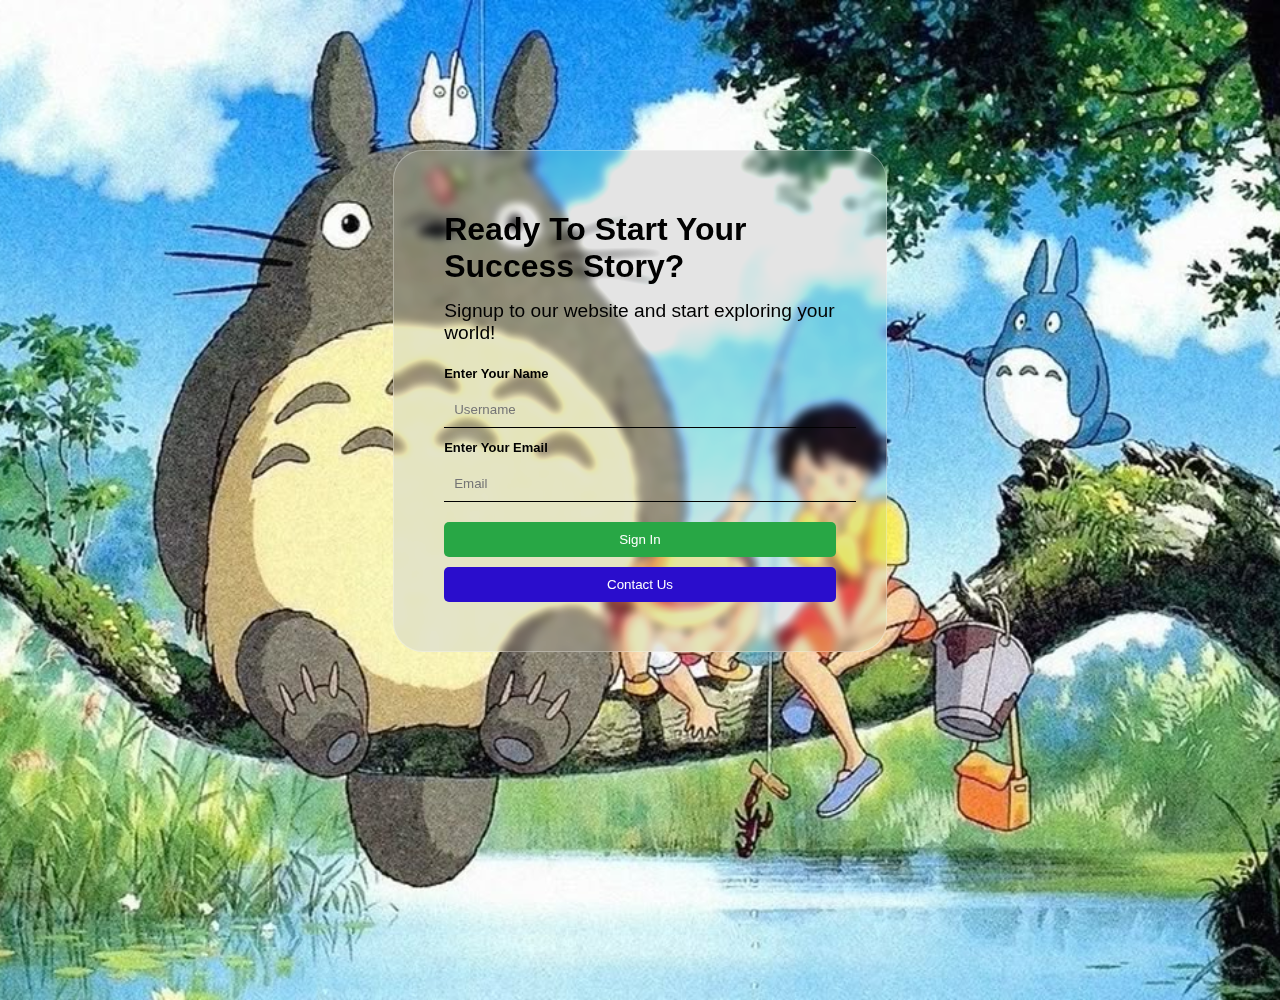
<file: index.html>
<!DOCTYPE html>
<html lang="en">
  <head>
    <meta charset="UTF-8" />
    <meta name="viewport" content="width=device-width, initial-scale=1.0" />
    <title>Sign In</title>
    <style>
      body {
        
    font-family: "Roboto", sans-serif;
    font-optical-sizing: auto;
   
    font-style: normal;

        height: 100%;

        margin: 0;
        background-image: url(./d4aa4e1e-fc3d-4a79-8688-02877bed8460.jpeg);
        background-size: cover; /* Scales the image to cover the entire container */
        background-position: center; /* Centers the image */
        background-repeat: no-repeat; /* Prevents repetition */

        display: flex;
        justify-content: center;
      }

      .container {
        width: 50%;
        height: 400px;
        padding: 50px;
        margin-top: 100px;

        display: flex;
        flex-direction: column;
        justify-content: center;

        border-radius: 30px;

        background: rgba(67, 66, 66, 0.147); /* Light transparent background */
        backdrop-filter: blur(5px) brightness(1.2); /* Blur effect with brightness */

        border: 1px solid rgba(255, 255, 255, 0.3);


        
      }
      .parentContainer {
        height: 100vh;
        padding: 50px;
        display: flex;
        justify-content: center;
      }

      input {
        width: 100%;
        padding: 10px;
        margin: 10px 0;
        border: 1px solid #000000;
        border-top: none;
        border-left: none;
        border-right: none;
        background-color: rgba(0, 0, 0, 0);
      }
      .btn {
        background-color: #28a745;
        color: white;
        border: none;
        padding: 10px;
        width: 100%;
        border-radius: 5px;
        cursor: pointer;
        margin-top: 10px;
        margin-bottom: 10px;
      }

      .btn1 {
        background-color: #2a0dcc;
        color: white;
        border: none;

        padding: 10px;
        width: 100%;
        border-radius: 5px;
        cursor: pointer;
      }
      .btn:hover {
        background-color: #218838;
      }

      .btn1:hover {
        background-color: rgb(6, 11, 106);
      }

      h1 {
        margin: 0%;
        padding: 10px 0;
      }

      h2 {
        margin: 0;
        padding: 5px 0;
        padding-bottom: 10px;

        font-size: larger;
        font-weight: 50;
      }

      label {
        font-size: small;
        color: rgb(0, 0, 0);
        font-weight: 600;
      }

      form {
        padding-top: 10px;
      }
    </style>
  </head>
  <body>
    <div class="parentContainer">
      <div class="container">
        <h1>
          Ready To Start Your <br />
          Success Story?
        </h1>
        <h2><b>Signup</b> to our website and start exploring your world!</h2>
        <form action="./mainPage.html">
          <label>Enter Your Name</label>
          <input type="text" placeholder="Username" required />
          <label>Enter Your Email</label>
          <input type="Email" placeholder="Email" required />

          <button type="submit" class="btn">Sign In</button>
          <br />

          <button type="submit" class="btn1">Contact Us</button>
        </form>
      </div>
    </div>
  </body>
</html>
</file>
